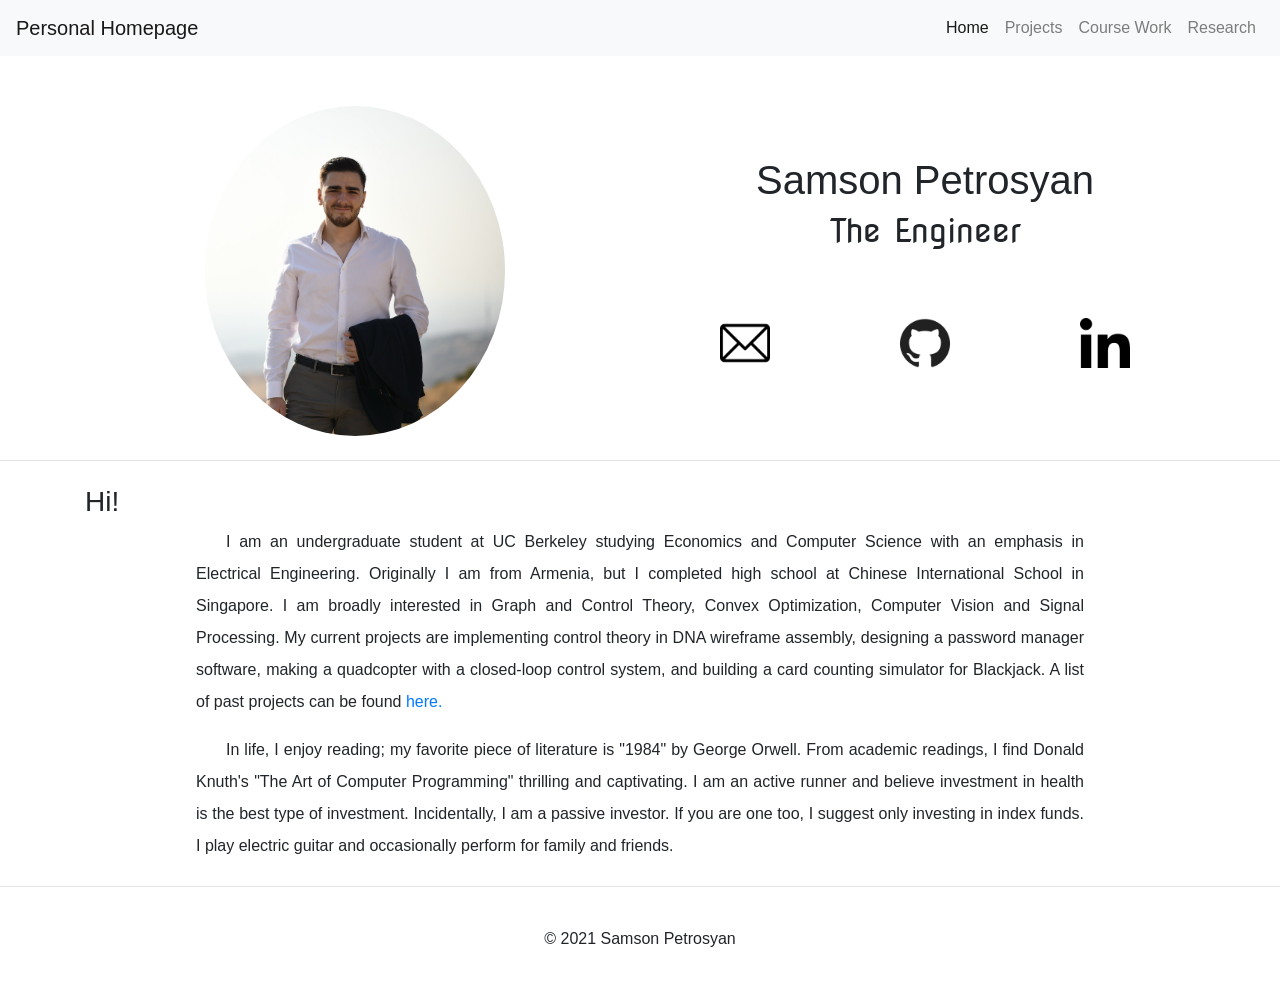
<file: index.html>
<html>

<head>
  <meta charset="UTF-8">
  <meta name="viewport" content="width=device-width, initial-scale=1.0">
  <meta http-equiv="X-UA-Compatible" content="ie=edge">
  <link rel="stylesheet" href="https://stackpath.bootstrapcdn.com/bootstrap/4.5.2/css/bootstrap.min.css" integrity="sha384-JcKb8q3iqJ61gNV9KGb8thSsNjpSL0n8PARn9HuZOnIxN0hoP+VmmDGMN5t9UJ0Z" crossorigin="anonymous">
  <link rel="stylesheet" type="text/css" href="main.css">
  <link href="https://fonts.googleapis.com/css2?family=Nova+Flat&family=Playfair+Display&display=swap" rel="stylesheet">
  <link rel="preconnect" href="https://fonts.gstatic.com">
  <script src="https://code.jquery.com/jquery-3.5.1.slim.min.js" integrity="sha384-DfXdz2htPH0lsSSs5nCTpuj/zy4C+OGpamoFVy38MVBnE+IbbVYUew+OrCXaRkfj" crossorigin="anonymous"></script>
  <script src="https://cdn.jsdelivr.net/npm/popper.js@1.16.1/dist/umd/popper.min.js" integrity="sha384-9/reFTGAW83EW2RDu2S0VKaIzap3H66lZH81PoYlFhbGU+6BZp6G7niu735Sk7lN" crossorigin="anonymous"></script>
  <script src="https://stackpath.bootstrapcdn.com/bootstrap/4.5.2/js/bootstrap.min.js" integrity="sha384-B4gt1jrGC7Jh4AgTPSdUtOBvfO8shuf57BaghqFfPlYxofvL8/KUEfYiJOMMV+rV" crossorigin="anonymous"></script>

<title>Samson Petrosyan's Personal Homepage</title>
</head>




<body>

  <nav class="navbar  navbar-expand-md navbar-light bg-light">
    <a class="navbar-brand" href="index.html">Personal Homepage</a>
    <button class="navbar-toggler" type="button" data-toggle="collapse" data-target="#navbarNav" aria-controls="navbarNav" aria-expanded="false" aria-label="Toggle navigation">
      <span class="navbar-toggler-icon"></span>
    </button>
    <div class="collapse navbar-collapse" id="navbarNav">
      <ul class="navbar-nav ml-auto">
        <li class="nav-item active">
          <a class="nav-link" href="index.html">Home <span class="sr-only">(current)</span></a>
        </li>
        <li class="nav-item">
          <a class="nav-link" href="projects.html">Projects</a>
        </li>
        <li class="nav-item">
          <a class="nav-link" href="coursework.html">Course Work</a>
        </li>
        <li class="nav-item">
          <a class="nav-link" href="research.html">Research</a>
        </li>
      </ul>
    </div>
  </nav>


  <div class="mainCardAlignment container" id="home">
    <div class="row">

      <div class="col-md-6 prof">
        <img src="resources/profile.png" alt="" width="300px" class="profile">
      </div>

      <div class="col-md-6 name">
        <h1>Samson Petrosyan</h1>
        <h2 id="subtitle">The Engineer</h2>
        <div class="row contact">
          <div class="col-sm-4">
            <a id="button" href="mailto:sm3@berkeley.edu"><img id="img" src="resources/email.png" width="50px" alt=""></a>
          </div>
          <div class="col-sm-4">
            <a href="https://github.com/sme777"><img src="resources/github.png" width="50px" alt=""></a>
          </div>

          <div class="col-sm-4">
            <a href="https://www.linkedin.com/in/sme777"><img src="resources/linkedin.png" width="50px" alt=""></a>
          </div>
        </div>
      </div>

    </div>

  </div>


<hr class="my-4">

<div class="container">
  <div>
    <h3>Hi!</h3>
  </div>
  <div class="bio">
    <p>I am an undergraduate student at UC Berkeley studying Economics and Computer Science with an emphasis in Electrical Engineering. 
      Originally I am from Armenia, but I completed high school at Chinese International School in Singapore. I am broadly interested 
      in Graph and Control Theory, Convex Optimization, Computer Vision and Signal Processing. My current projects are implementing control theory in DNA wireframe assembly, designing a password manager software, making a quadcopter with a closed-loop control system, and building a card counting simulator
       for Blackjack. A list of past 
       projects can be found <a href="projects.html">here.</a></p>
      <p>In life, I enjoy reading; my favorite piece of literature is "1984" by George Orwell. From academic readings, I find Donald
         Knuth's "The Art of Computer Programming" thrilling and captivating. I am an active runner and believe investment in health
          is the best type of investment. Incidentally, I am a passive investor. If you are one too, I suggest only investing in index
           funds. I play electric guitar and occasionally perform for family and friends.
      </p>
  </div>
</div>

<hr class="my-4">
<div class="foot container">
  <div class="ending footer-copyright text-center py-3">
    <p>© 2021 Samson Petrosyan</p>
  </div>
</div>

</html>
</file>
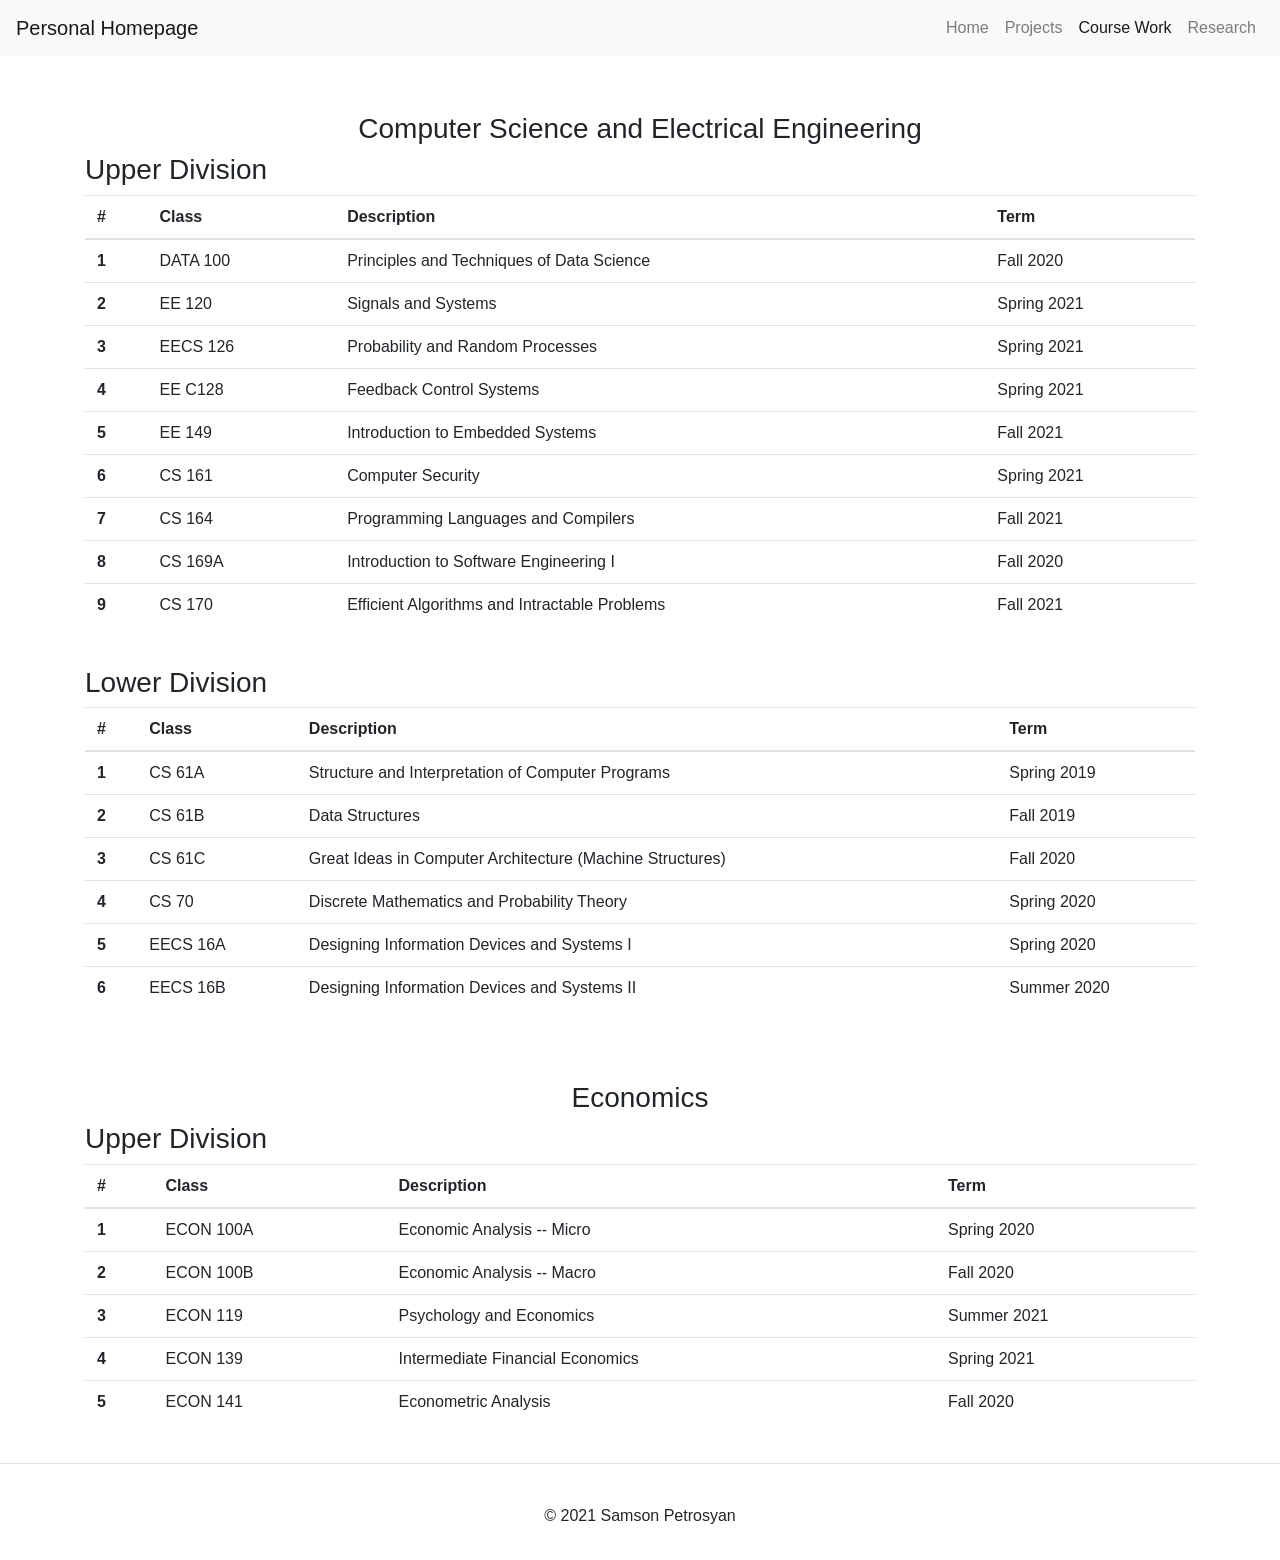
<file: coursework.html>
<html>

<head>
  <meta charset="UTF-8">
  <meta name="viewport" content="width=device-width, initial-scale=1.0">
  <meta http-equiv="X-UA-Compatible" content="ie=edge">
  <link rel="stylesheet" href="https://stackpath.bootstrapcdn.com/bootstrap/4.5.2/css/bootstrap.min.css" integrity="sha384-JcKb8q3iqJ61gNV9KGb8thSsNjpSL0n8PARn9HuZOnIxN0hoP+VmmDGMN5t9UJ0Z" crossorigin="anonymous">
  <link rel="stylesheet" type="text/css" href="main.css">
  <script src="https://code.jquery.com/jquery-3.5.1.slim.min.js" integrity="sha384-DfXdz2htPH0lsSSs5nCTpuj/zy4C+OGpamoFVy38MVBnE+IbbVYUew+OrCXaRkfj" crossorigin="anonymous"></script>
<script src="https://cdn.jsdelivr.net/npm/popper.js@1.16.1/dist/umd/popper.min.js" integrity="sha384-9/reFTGAW83EW2RDu2S0VKaIzap3H66lZH81PoYlFhbGU+6BZp6G7niu735Sk7lN" crossorigin="anonymous"></script>
<script src="https://stackpath.bootstrapcdn.com/bootstrap/4.5.2/js/bootstrap.min.js" integrity="sha384-B4gt1jrGC7Jh4AgTPSdUtOBvfO8shuf57BaghqFfPlYxofvL8/KUEfYiJOMMV+rV" crossorigin="anonymous"></script>
  <title>Samson Petrosyan's Personal Homepage</title>
</head>




<body>

  <nav class="navbar  navbar-expand-md navbar-light bg-light">
    <a class="navbar-brand" href="index.html">Personal Homepage</a>
    <button class="navbar-toggler" type="button" data-toggle="collapse" data-target="#navbarNav" aria-controls="navbarNav" aria-expanded="false" aria-label="Toggle navigation">
      <span class="navbar-toggler-icon"></span>
    </button>
    <div class="collapse navbar-collapse" id="navbarNav">
      <ul class="navbar-nav ml-auto">
        <li class="nav-item">
          <a class="nav-link" href="index.html">Home </a>
        </li>
        <li class="nav-item">
          <a class="nav-link" href="projects.html">Projects</a>
        </li>
        <li class="nav-item active">
          <a class="nav-link" href="coursework.html">Course Work <span class="sr-only">(current)</span></a>
        </li>
        <li class="nav-item">
          <a class="nav-link" href="research.html">Research</a>
        </li>
      </ul>
    </div>
  </nav>

<div class="container">
    <div class="coursetitle">
        <h3>Computer Science and Electrical Engineering</h3>
    </div>

    <div class="container">
        <div class="row">
          <h3>Upper Division</h3>
    
    <table class="table table-hover">
      <thead>
        <tr>
          <th scope="col">#</th>
          <th scope="col">Class</th>
          <th scope="col">Description</th>
          <th scope="col">Term</th>
    
        </tr>
      </thead>
      <tbody>
        <tr>
          <th scope="row">1</th>
          <td>DATA 100</td>
          <td>Principles and Techniques of Data Science</td>
          <td>Fall 2020</td>
        </tr>
        <tr>
          <th scope="row">2</th>
          <td>EE 120</td>
          <td>Signals and Systems</td>
          <td>Spring 2021</td>
        </tr>
        <tr>
          <th scope="row">3</th>
          <td>EECS 126</td>
          <td>Probability and Random Processes</td>
          <td>Spring 2021</td>
        </tr>
        <tr>
          <th scope="row">4</th>
          <td>EE C128</td>
          <td>Feedback Control Systems</td>
          <td>Spring 2021</td>
        </tr>
        <tr>
          <th scope="row">5</th>
          <td>EE 149</td>
          <td>Introduction to Embedded Systems</td>
          <td>Fall 2021</td>
        </tr>
        <tr>
            <th scope="row">6</th>
            <td>CS 161</td>
            <td>Computer Security</td>
            <td>Spring 2021</td>
        </tr>
        <tr>
          <th scope="row">7</th>
          <td>CS 164</td>
          <td>Programming Languages and Compilers</td>
          <td>Fall 2021</td>
        </tr>
        <tr>
          <th scope="row">8</th>
          <td>CS 169A</td>
          <td>Introduction to Software Engineering I</td>
          <td>Fall 2020</td>
        </tr>
        <tr>
          <th scope="row">9</th>
          <td>CS 170</td>
          <td>Efficient Algorithms and Intractable Problems</td>
          <td>Fall 2021</td>
        </tr>
        <!-- <tr>
          <th scope="row">10</th>
          <td>EE 221A</td>
          <td>Linear System Theory</td>
          <td>Fall 2021</td>
        </tr>
        <tr>
          <th scope="row">11</th>
          <td>EE 229A</td>
          <td>Information Theory and Coding</td>
          <td>Fall 2021</td>
        </tr> -->
      </tbody>
    </table>
    </div>
    <br>
    <div class="row">
    <h3>Lower Division</h3>
    <table class="table table-hover">
      <thead>
        <tr>
          <th scope="col">#</th>
          <th scope="col">Class</th>
          <th scope="col">Description</th>
          <th scope="col">Term</th>
    
        </tr>
      </thead>
      <tbody>
    
        <tr>
          <th scope="row">1</th>
          <td>CS 61A</td>
          <td>Structure and Interpretation of Computer Programs</td>
          <td>Spring 2019</td>
        </tr>
        <tr>
          <th scope="row">2</th>
          <td>CS 61B</td>
          <td>Data Structures</td>
          <td>Fall 2019</td>
        </tr>
        <tr>
          <th scope="row">3</th>
          <td>CS 61C</td>
          <td>Great Ideas in Computer Architecture (Machine Structures)</td>
          <td>Fall 2020</td>
        </tr>
        <tr>
          <th scope="row">4</th>
          <td>CS 70</td>
          <td>Discrete Mathematics and Probability Theory</td>
          <td>Spring 2020</td>
        </tr>
        <tr>
          <th scope="row">5</th>
          <td>EECS 16A</td>
          <td>Designing Information Devices and Systems I</td>
          <td>Spring 2020</td>
        </tr>
        <tr>
          <th scope="row">6</th>
          <td>EECS 16B</td>
          <td>Designing Information Devices and Systems II</td>
          <td>Summer 2020</td>
        </tr>
      </tbody>
    </table>
        </div>
      </div>
    </div>

</div>

<div class="container">
    <div class="coursetitle">
        <h3>Economics</h3>
    </div>

    <div class="container">
        <div class="row">
          <h3>Upper Division</h3>
    
    <table class="table table-hover">
      <thead>
        <tr>
          <th scope="col">#</th>
          <th scope="col">Class</th>
          <th scope="col">Description</th>
          <th scope="col">Term</th>
    
        </tr>
      </thead>
      <tbody>
        <th scope="row">1</th>
<td>ECON 100A</td>
<td>Economic Analysis -- Micro</td>
<td>Spring 2020</td>
</tr>
<tr>
<th scope="row">2</th>
<td>ECON 100B</td>
<td>Economic Analysis -- Macro</td>
<td>Fall 2020</td>
</tr>
<tr>
  <th scope="row">3</th>
  <td>ECON 119</td>
  <td>Psychology and Economics</td>
  <td>Summer 2021</td>
  </tr>
<tr>
<th scope="row">4</th>
<td>ECON 139</td>
<td>Intermediate Financial Economics</td>
<td>Spring 2021</td>
</tr>
<tr>
  <th scope="row">5</th>
  <td>ECON 141</td>
  <td>Econometric Analysis</td>
  <td>Fall 2020</td>
  </tr>

  
</tbody>
</table>


      </div>
    </div>

</div>


<hr class="my-4">
<div class="foot container">
  <div class="ending footer-copyright text-center py-3">
    <p>© 2021 Samson Petrosyan</p>
  </div>
</div>

  </body>
  </html>
</file>
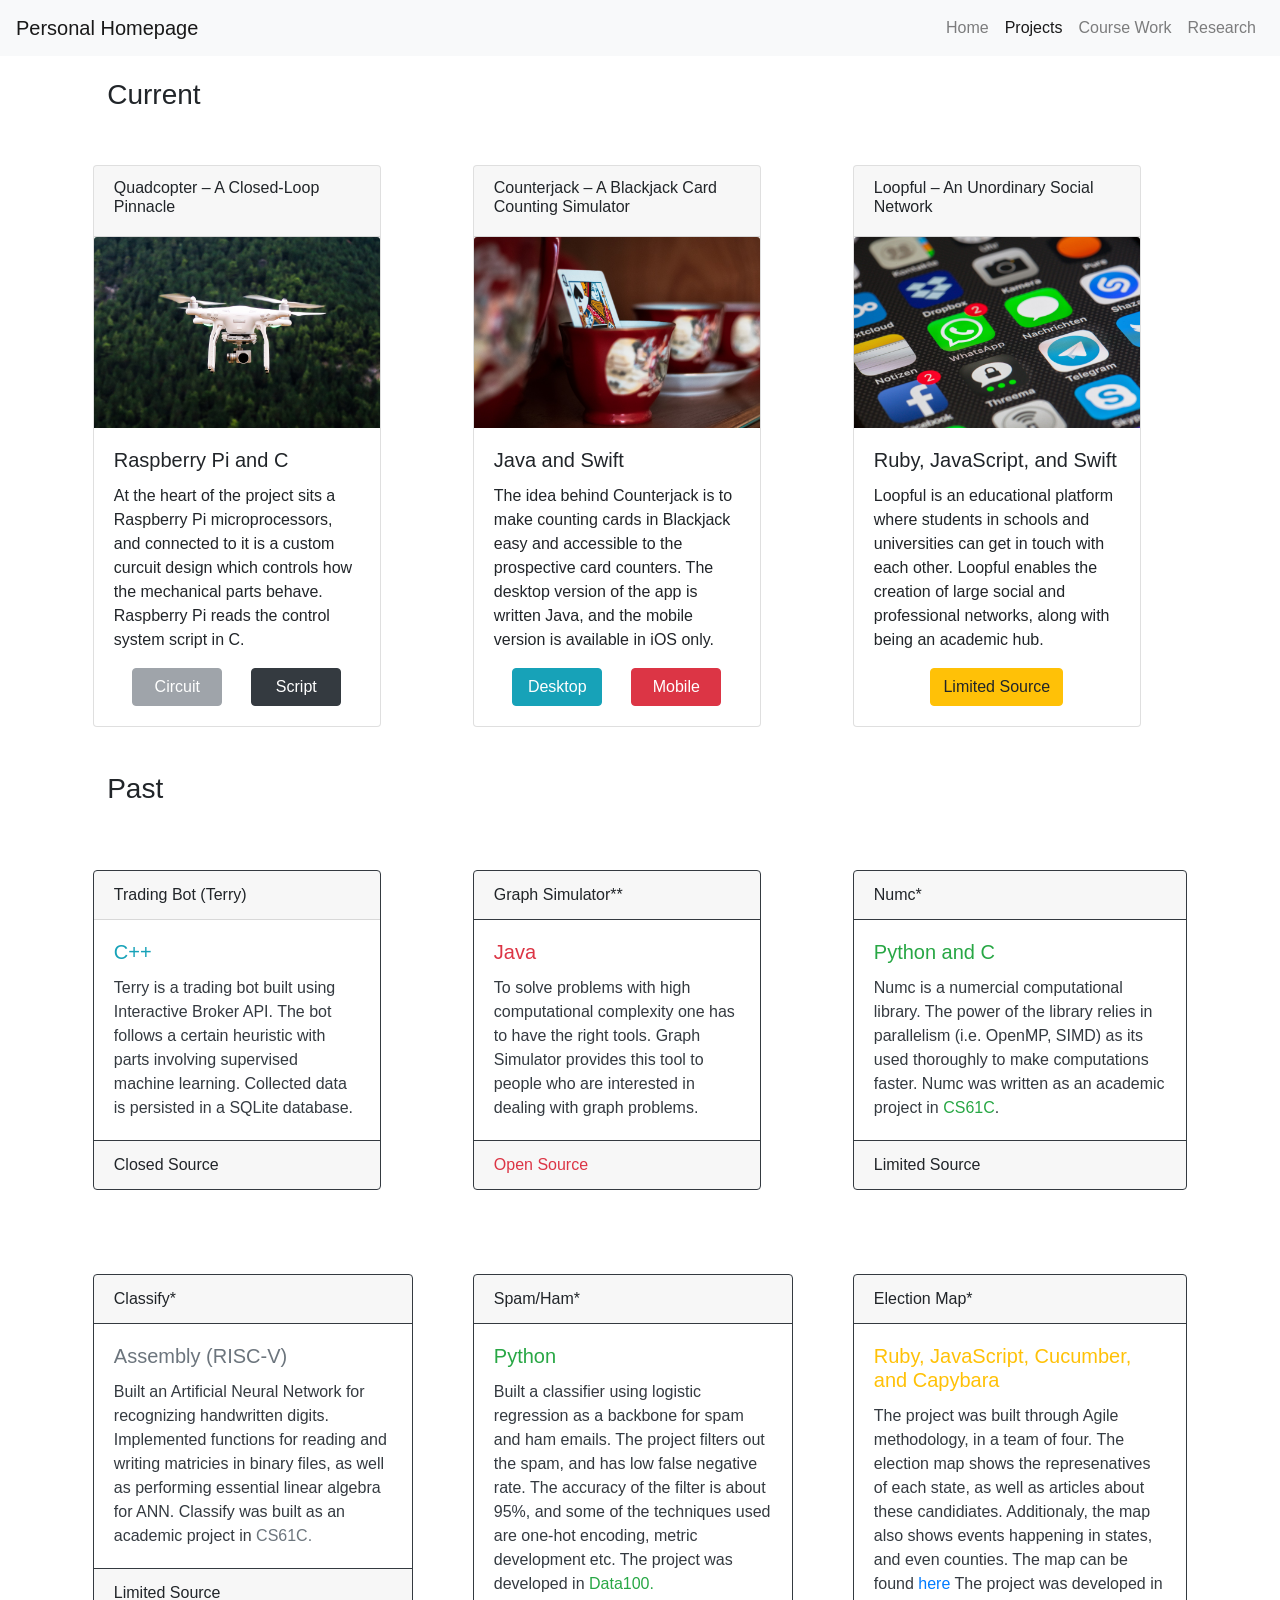
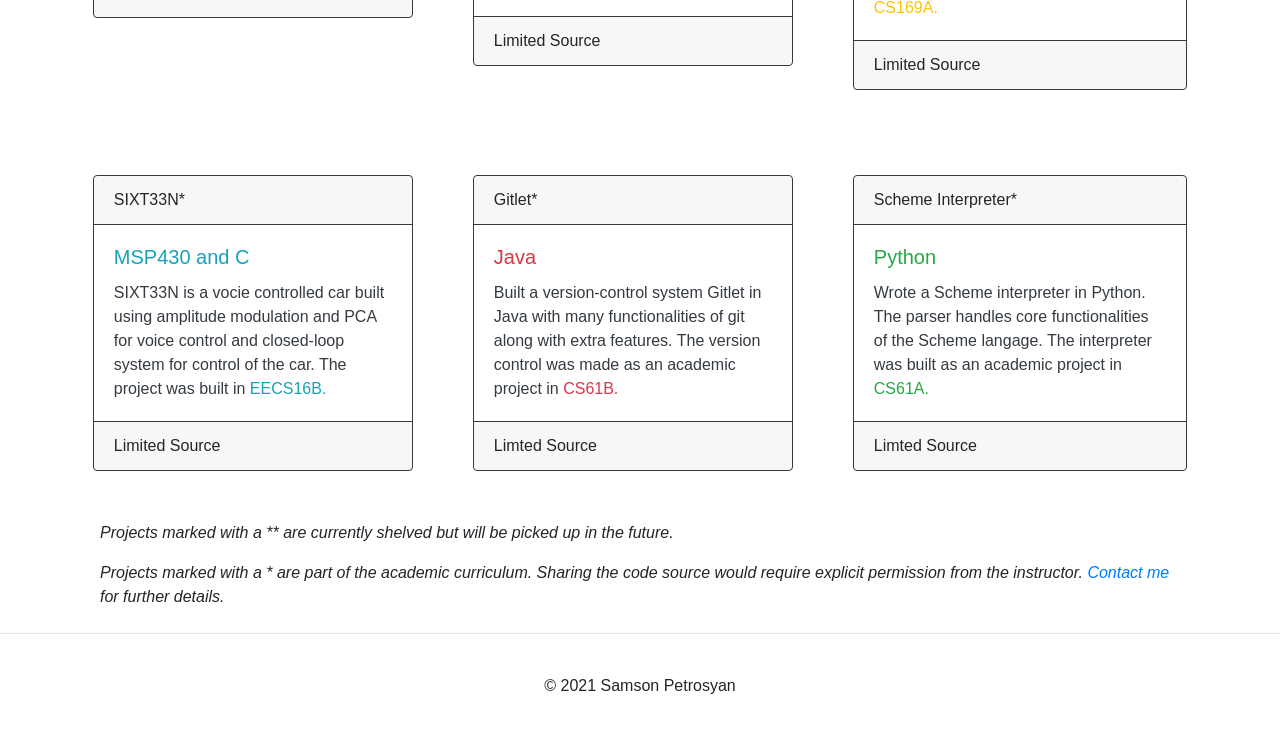
<file: projects.html>
<html>

<head>
  <meta charset="UTF-8">
  <meta name="viewport" content="width=device-width, initial-scale=1.0">
  <meta http-equiv="X-UA-Compatible" content="ie=edge">
  <link rel="stylesheet" href="https://stackpath.bootstrapcdn.com/bootstrap/4.5.2/css/bootstrap.min.css" integrity="sha384-JcKb8q3iqJ61gNV9KGb8thSsNjpSL0n8PARn9HuZOnIxN0hoP+VmmDGMN5t9UJ0Z" crossorigin="anonymous">
  <link rel="stylesheet" type="text/css" href="main.css">
  <script src="https://code.jquery.com/jquery-3.5.1.slim.min.js" integrity="sha384-DfXdz2htPH0lsSSs5nCTpuj/zy4C+OGpamoFVy38MVBnE+IbbVYUew+OrCXaRkfj" crossorigin="anonymous"></script>
<script src="https://cdn.jsdelivr.net/npm/popper.js@1.16.1/dist/umd/popper.min.js" integrity="sha384-9/reFTGAW83EW2RDu2S0VKaIzap3H66lZH81PoYlFhbGU+6BZp6G7niu735Sk7lN" crossorigin="anonymous"></script>
<script src="https://stackpath.bootstrapcdn.com/bootstrap/4.5.2/js/bootstrap.min.js" integrity="sha384-B4gt1jrGC7Jh4AgTPSdUtOBvfO8shuf57BaghqFfPlYxofvL8/KUEfYiJOMMV+rV" crossorigin="anonymous"></script>
  <title>Samson Petrosyan's Personal Homepage</title>
</head>




<body>

  <nav class="navbar  navbar-expand-md navbar-light bg-light">
    <a class="navbar-brand" href="index.html">Personal Homepage</a>
    <button class="navbar-toggler" type="button" data-toggle="collapse" data-target="#navbarNav" aria-controls="navbarNav" aria-expanded="false" aria-label="Toggle navigation">
      <span class="navbar-toggler-icon"></span>
    </button>
    <div class="collapse navbar-collapse" id="navbarNav">
      <ul class="navbar-nav ml-auto">
        <li class="nav-item">
          <a class="nav-link" href="index.html">Home </a>
        </li>
        <li class="nav-item active">
          <a class="nav-link" href="projects.html">Projects <span class="sr-only">(current)</span></a>
        </li>
        <li class="nav-item">
          <a class="nav-link" href="coursework.html">Course Work</a>
        </li>
        <li class="nav-item">
          <a class="nav-link" href="research.html">Research</a>
        </li>
      </ul>
    </div>
  </nav>


  <div class="container">
    <div class="currentProjects">
        <h3>Current</h3>
    </div>
    <div class="row">
        <div class="currentProjects col-sm-4">
            <div class="card" style="max-width: 18rem;">
                <div class="card-header">
                  <h6>Quadcopter – A Closed-Loop Pinnacle</h6>
                </div>
                <img class="card-img-top" src="resources/drone.jpg" alt="Card image cap">
                <div class="card-body">
                  <h5 class="card-title">Raspberry Pi and C</h5>
                  <p class="card-text">At the heart of the project sits a Raspberry Pi microprocessors, 
                      and connected to it is a custom curcuit design which controls how the mechanical parts
                    behave. Raspberry Pi reads the control system script in C.</p>
                    <div class="centeredButtons">
                        <a href="#" class="quadcopter btn btn-secondary disabled">Circuit</a>
                        <a href="" class="quadcopter btn btn-dark">Script</a>
                    </div>
                  
                </div>
              </div>
        </div>

        <div class="currentProjects col-sm-4">
            <div class="card" style="max-width: 18rem;">
                <div class="card-header">
                  <h6>Counterjack – A Blackjack Card Counting Simulator</h6>
                </div>
                <img class="card-img-top" src="resources/blackjack2.jpg" alt="Card image cap">
                <div class="card-body">
                  <h5 class="card-title">Java and Swift</h5>
                  <p class="card-text">The idea behind Counterjack is to make counting cards in Blackjack easy and accessible to the prospective card counters. 
                      The desktop version of the app is written Java, and the mobile version is available in iOS only. </p>
                <div class="centeredButtons">
                    <a href="https://github.com/sme777/counterjack" class="counterjack btn btn-info">Desktop</a>
                    <a href="https://github.com/sme777/counterjack-ios" class="counterjack btn btn-danger">Mobile</a> 
              </div>
                  
                </div>
              </div>
        </div>

        <div class="currentProjects col-sm-4">
            <div class="card" style="max-width: 18rem;">
                <div class="card-header">
                  <h6>Loopful – An Unordinary Social Network</h6>
                </div>
                <img class="card-img-top" src="resources/internet.jpg" alt="Card image cap">
                <div class="card-body">
                  <h5 class="card-title">Ruby, JavaScript, and Swift</h5>
                  <p class="card-text">Loopful is an educational platform where students in schools and universities can get in touch with each other.
                  Loopful enables the creation of large social and professional networks, along with being an academic hub. </p>
                  <div class="loopfulButtons">
                    <a href="mailto:sm3@berkeley.edu?subject=Tell%20me%20about%20Loopful&body=Hi%20Samson%2C%0D%0A%0D%0AI%20would%20like%20to%20know%20more%20about%20Loopful%20and%20what%20it%20does.%20Please%20get%20back%20to%20me%20whenever%20you%20can!%0D%0A%0D%0ABest%2C%0D%0A%0D%0A" class="btn btn-warning">Limited Source</a>
                  </div>
                  
                </div>
              </div>
        </div>
        </div>

    </div>
<!-- You found gold! Hooray! Here are some project I hadn't had the time to propelry design.
    <div class="container">
      <div class="currentProjects">
          <h3>Ongoing</h3>
      </div>
      <div class="row">
          <div class="currentProjects col-sm-6">
            <div class="card text-white bg-dark mb-3" style="max-width: 18rem;">
              <div class="card-header">Cal ASA</div>
              <img class="card-img-top" src="resources/calasa.jpg" alt="Card image cap">
              <div class="card-body">
                <h5 class="card-title">Ruby on Rails App</h5>
                <p class="card-text">
                  <a href="www.calasa.org">www.calasa.org</a>
                  
                  Cal ASA stands for Berkeley's Armenian Student Association. The site was made
                  in agile format along with test and behavioral driven development.
                  In the site, an adiminstrator can add or modify events and fundraisers, while a regular
                  visitor can only view. For full demo <a href="mailto:sm3@berkeley.edu">contact me</a> for sample admin username/password.
                </p>
                <div class="loopfulButtons">
                  <a href="mailto:sm3@berkeley.edu?subject=Tell%20me%20about%20Loopful&body=Hi%20Samson%2C%0D%0A%0D%0AI%20would%20like%20to%20know%20more%20about%20Loopful%20and%20what%20it%20does.%20Please%20get%20back%20to%20me%20whenever%20you%20can!%0D%0A%0D%0ABest%2C%0D%0A%0D%0A" class="btn btn-warning">Limited Source</a>
                </div>
              </div>
            </div>
          </div>
  
          <div class="currentProjects col-sm-6">
            <div class="card text-white bg-dark mb-3" style="max-width: 18rem;">
              <div class="card-header">Password Manager – RSA and AES</div>
              <img class="card-img-top" src="resources/internet.jpg" alt="Card image cap">
              <div class="card-body">
                <h5 class="card-title">Java</h5>
                <p class="card-text">
                  <div class="loopfulButtons">
                    <a href="mailto:sm3@berkeley.edu?subject=Tell%20me%20about%20Loopful&body=Hi%20Samson%2C%0D%0A%0D%0AI%20would%20like%20to%20know%20more%20about%20Loopful%20and%20what%20it%20does.%20Please%20get%20back%20to%20me%20whenever%20you%20can!%0D%0A%0D%0ABest%2C%0D%0A%0D%0A" class="btn btn-warning">Limited Source</a>
                  </div></div>
            </div>
          </div>
          </div>
  
      </div> -->

    <div class="container">
        <div class="currentProjects">
            <h3>Past</h3>
        </div>


        <div class="row">
            <div class="otherProjects col-sm-4">
                <div class="card border-dark mb-3" style="max-width: 18rem;">
                    <div class="card-header">Trading Bot (Terry)</div>
                    <div class="card-body text-dark">
                      <h5 class="card-title text-info">C++</h5>
                      <p class="card-text">Terry is a trading bot built using Interactive Broker
                        API. The bot follows a certain heuristic with parts involving
                        supervised machine learning. Collected data is persisted in
                        a SQLite database.</p>
                    </div>
                    <div class="card-footer border-dark">Closed Source</div>
                  </div>
            </div>


            <div class="otherProjects col-sm-4">
              <div class="card border-dark mb-3" style="max-width: 18rem;">
                  <div class="card-header border-dark">Graph Simulator**</div>
                  <div class="card-body text-dark">
                    <h5 class="card-title text-danger">Java</h5>
                    <p class="card-text">To solve problems with high computational complexity one has to have the right tools. 
                      Graph Simulator provides this tool to people who are interested in dealing with graph problems. 
                    </p>
                  </div>
                  <div class="card-footer border-dark"><a class="text-danger" href="">Open Source</a></div>
                </div>
          </div>

            <div class="otherProjects col-sm-4">
              <div class="card border-dark mb-3" style="max-width: 22rem;">
                <div class="card-header border-dark">Numc*</div>
                <div class="card-body text-dark">
                  <h5 class="card-title text-success">Python and C</h5>
                  <p class="card-text">Numc is a numercial computational library. The power of the library relies in 
                    parallelism (i.e. OpenMP, SIMD) as its used thoroughly to make computations faster. Numc was written as an academic project in <a class="text-success" href="https://www2.eecs.berkeley.edu/Courses/CS61C/">CS61C</a>.
                  </p>
                </div>
                <div class="card-footer border-dark">Limited Source</div>
              </div>

            </div>


            <div class="otherProjects col-sm-4">
                <div class="card border-dark mb-3" style="max-width: 20rem;">
                  <div class="card-header border-dark">Classify*</div>
                  <div class="card-body text-dark">
                    <h5 class="card-title text-secondary">Assembly (RISC-V)</h5>
                    <p class="card-text">Built an Artificial Neural Network for recognizing handwritten digits.
                      Implemented functions for reading and writing matricies in binary files, as well as performing essential linear algebra for ANN. 
                      Classify was built as an academic project in <a class="text-secondary" href="https://www2.eecs.berkeley.edu/Courses/CS61C/">CS61C.</a></p>
                  </div>
                  <div class="card-footer border-dark">Limited Source</div>
                </div>
            </div>

            <div class="otherProjects col-sm-4">
              <div class="card border-dark mb-3" style="max-width: 20rem;">
                <div class="card-header border-dark">Spam/Ham*</div>
                <div class="card-body text-dark">
                  <h5 class="card-title text-success">Python</h5>
                  <p class="card-text">Built a classifier using logistic regression as a backbone for spam and ham emails. The project filters out the spam, and has low false negative rate.
                    The accuracy of the filter is about 95%, and some of the techniques used are one-hot encoding, metric development etc. The project was developed in <a class="text-success" href="https://data.berkeley.edu/education/courses/data-100">Data100.</a></p>
                </div>
                <div class="card-footer border-dark">Limited Source</div>
              </div>
          </div>

          <div class="otherProjects col-sm-4">
            <div class="card border-dark mb-3" style="max-width: 22rem;">
              <div class="card-header border-dark">Election Map*</div>
              <div class="card-body text-dark">
                <h5 class="card-title text-warning">Ruby, JavaScript, Cucumber, and Capybara</h5>
                <p class="card-text">The project was built through Agile methodology, in a team of four. The election map shows the represenatives of each state, as well as articles about these candidiates. Additionaly,
                  the map also shows events happening in states, and even counties. The map can be found <a href="https://actionmapproject.herokuapp.com/">here</a> The project was developed in <a class="text-warning" href="https://www2.eecs.berkeley.edu/Courses/CS169A/">CS169A.</a></p>
              </div>
              <div class="card-footer border-dark">Limited Source</div>
            </div>
        </div>

            <div class="otherProjects col-sm-4">
              <div class="card border-dark mb-3" style="max-width: 20rem;">
                  <div class="card-header border-dark">SIXT33N*</div>
                  <div class="card-body text-dark">
                    <h5 class="card-title text-info">MSP430 and C</h5>
                    <p class="card-text">SIXT33N is a vocie controlled car built using amplitude modulation and PCA for voice control and closed-loop system for control of the car. The project was built in <a class="text-info" href="https://www2.eecs.berkeley.edu/Courses/EECS16B/">EECS16B.</a></p>
                  </div>
                  <div class="card-footer border-dark">Limited Source</div>
                </div>
            </div>

            <div class="otherProjects col-sm-4">
                <div class="card border-dark mb-3" style="max-width: 20rem;">
                  <div class="card-header border-dark">Gitlet*</div>
                  <div class="card-body text-dark">
                    <h5 class="card-title text-danger">Java</h5>
                    <p class="card-text">Built a version-control system Gitlet in
                      Java with many functionalities of git along with extra features. The version control was made as an academic project in <a class="text-danger"href="https://www2.eecs.berkeley.edu/Courses/CS61B/">CS61B.</a></p>
                  </div>
                  <div class="card-footer border-dark">Limted Source</div>
                </div>
            </div>

            <div class="otherProjects col-sm-4">
                <div class="card border-dark mb-3" style="max-width: 22rem;">
                  <div class="card-header border-dark">Scheme Interpreter*</div>
                  <div class="card-body text-dark">
                    <h5 class="card-title text-success">Python</h5>
                    <p class="card-text">Wrote a Scheme interpreter in Python. The parser handles core functionalities of the Scheme langage. The interpreter
                       was built as an academic project in <a class="text-success" href="https://www2.eecs.berkeley.edu/Courses/CS61A/">CS61A.</a></p>
                  </div>
                  <div class="card-footer border-dark">Limted Source</div>
                </div>
            </div>



          </div>
          <div class="container">
            <p><i>Projects marked with a ** are currently shelved but will be picked up in the future.</i></p>
            <p><i>Projects marked with a * are part of the academic curriculum. Sharing the code source would require explicit permission from the instructor. <a href="mailto:sm3@berkeley.edu?subject=Request%20to%20View%20an%20Academic%20Project&body=Hi%20Samson%2C%0D%0A%0D%0AI%20would%20like%20to%20view%20one%20of%20your%20academic%20projects%2C%20shoot%20me%20an%20email%20when%20you%20get%20this.%0D%0A%0D%0ABest%2C%0D%0A%0D%0A">Contact me</a> for further details.</i></p>
            
          </div>
    </div>
    <hr class="my-4">
        <div class="foot container">
            <div class="ending footer-copyright text-center py-3">
                <p>© 2021 Samson Petrosyan</p>
            </div>
        </div>
  </body>
</html>
</file>
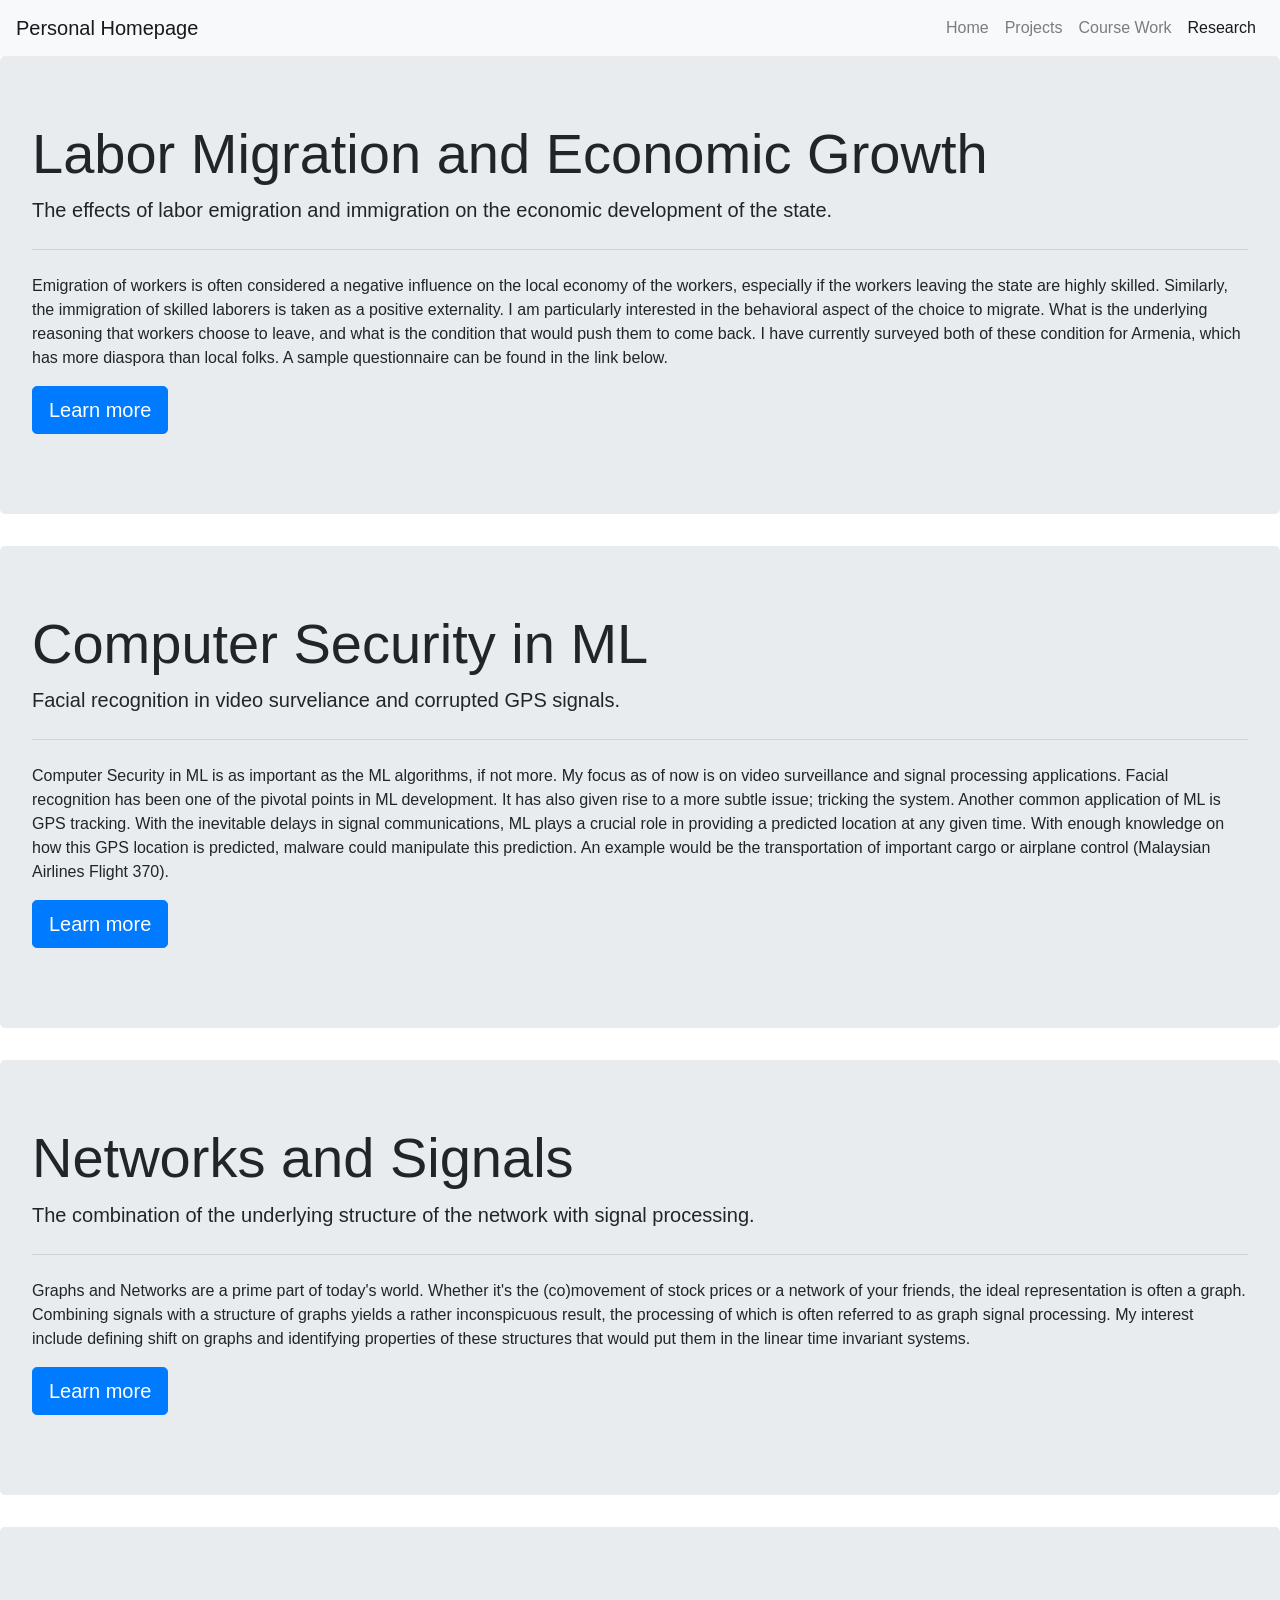
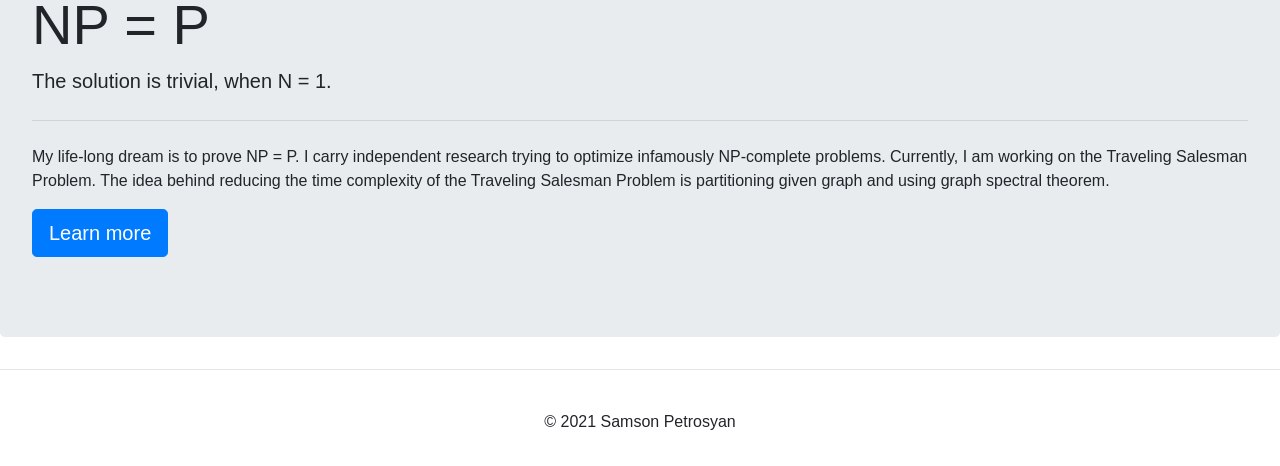
<file: research.html>
<html>

<head>
  <meta charset="UTF-8">
  <meta name="viewport" content="width=device-width, initial-scale=1.0">
  <meta http-equiv="X-UA-Compatible" content="ie=edge">
  <link rel="stylesheet" href="https://stackpath.bootstrapcdn.com/bootstrap/4.5.2/css/bootstrap.min.css" integrity="sha384-JcKb8q3iqJ61gNV9KGb8thSsNjpSL0n8PARn9HuZOnIxN0hoP+VmmDGMN5t9UJ0Z" crossorigin="anonymous">
  <link rel="stylesheet" type="text/css" href="main.css">
  <script src="https://code.jquery.com/jquery-3.5.1.slim.min.js" integrity="sha384-DfXdz2htPH0lsSSs5nCTpuj/zy4C+OGpamoFVy38MVBnE+IbbVYUew+OrCXaRkfj" crossorigin="anonymous"></script>
<script src="https://cdn.jsdelivr.net/npm/popper.js@1.16.1/dist/umd/popper.min.js" integrity="sha384-9/reFTGAW83EW2RDu2S0VKaIzap3H66lZH81PoYlFhbGU+6BZp6G7niu735Sk7lN" crossorigin="anonymous"></script>
<script src="https://stackpath.bootstrapcdn.com/bootstrap/4.5.2/js/bootstrap.min.js" integrity="sha384-B4gt1jrGC7Jh4AgTPSdUtOBvfO8shuf57BaghqFfPlYxofvL8/KUEfYiJOMMV+rV" crossorigin="anonymous"></script>
  <title>Samson Petrosyan's Personal Homepage</title>
</head>




<body>

  <nav class="navbar  navbar-expand-md navbar-light bg-light">
    <a class="navbar-brand" href="index.html">Personal Homepage</a>
    <button class="navbar-toggler" type="button" data-toggle="collapse" data-target="#navbarNav" aria-controls="navbarNav" aria-expanded="false" aria-label="Toggle navigation">
      <span class="navbar-toggler-icon"></span>
    </button>
    <div class="collapse navbar-collapse" id="navbarNav">
      <ul class="navbar-nav ml-auto">
        <li class="nav-item">
          <a class="nav-link" href="index.html">Home </a>
        </li>
        <li class="nav-item">
          <a class="nav-link" href="projects.html">Projects</a>
        </li>
        <li class="nav-item">
          <a class="nav-link" href="coursework.html">Course Work</a>
        </li>
        <li class="nav-item active">
          <a class="nav-link" href="research.html">Research<span class="sr-only">(current)</span></a>
        </li>
      </ul>
    </div>
  </nav>



  <div class="jumbotron">
    <h1 class="display-4">Labor Migration and Economic Growth</h1>
    <p class="lead">The effects of labor emigration and immigration on the economic development of the state.</p>
    <hr class="my-4">
    <p>Emigration of workers is often considered a negative influence on the local economy of the workers,
         especially if the workers leaving the state are highly skilled. Similarly, the immigration of skilled 
         laborers is taken as a positive externality. I am particularly interested in the behavioral aspect of
          the choice to migrate. What is the underlying reasoning that workers choose to leave, and what is the
           condition that would push them to come back. I have currently surveyed both of these condition for 
           Armenia, which has more diaspora than local folks. A sample questionnaire can be found in the link below.
    </p>
    <p class="lead">
      <a class="btn btn-primary btn-lg" href="https://www.ilo.org/global/topics/labour-migration/policy-areas/migration-and-development/lang--en/index.htm" role="button">Learn more</a>
    </p>
  </div> 


 
  <div class="jumbotron">
    <h1 class="display-4">Computer Security in ML</h1>
    <p class="lead">Facial recognition in video surveliance and corrupted GPS signals.</p>
    <hr class="my-4">
    <p>
      Computer Security in ML is as important as the ML algorithms, if not more. 
      My focus as of now is on video surveillance and signal processing applications. 
      Facial recognition has been one of the pivotal points in ML development. It has
       also given rise to a more subtle issue; tricking the system. Another common 
       application of ML is GPS tracking. With the inevitable delays in signal communications,
        ML plays a crucial role in providing a predicted location at any given time. 
        With enough knowledge on how this GPS location is predicted, malware could manipulate 
        this prediction. An example would be the transportation of important cargo or airplane 
        control (Malaysian Airlines Flight 370). </p>
    <p class="lead">
      <a class="btn btn-primary btn-lg" href="https://en.wikipedia.org/wiki/RISC-V" role="button">Learn more</a>
    </p>
  </div> 

  <div class="jumbotron">
    <h1 class="display-4">Networks and Signals</h1>
    <p class="lead">The combination of the underlying structure of the network with signal processing.</p>
    <hr class="my-4">
    <p>Graphs and Networks are a prime part of today's world. Whether it's the (co)movement of stock prices or a network of your friends, the ideal representation is often a graph. Combining signals with a structure of graphs yields a rather inconspicuous result, the processing of which is often referred to as graph signal processing. My interest include defining shift on graphs and identifying properties of these structures that would put them in the linear time 
        invariant systems. 
    </p>
    <p class="lead">
      <a class="btn btn-primary btn-lg" href="https://ieeexplore.ieee.org/document/6494675" role="button">Learn more</a>
    </p>
  </div> 
  <div class="jumbotron">
    <h1 class="display-4">NP = P</h1>
    <p class="lead">The solution is trivial, when N = 1.</p>
    <hr class="my-4">
    <p>My life-long dream is to prove NP = P. I carry independent research trying to optimize infamously 
        NP-complete problems. Currently, I am working on the Traveling Salesman Problem. The idea behind 
        reducing the time complexity of the Traveling Salesman Problem is partitioning given graph and using graph spectral theorem.</p>
    <p class="lead">
      <a class="btn btn-primary btn-lg" href="https://en.wikipedia.org/wiki/P_versus_NP_problem" role="button">Learn more</a>
    </p>
  </div> 
  <hr class="my-4">
  <div class="foot container">
      <div class="ending footer-copyright text-center py-3">
          <p>© 2021 Samson Petrosyan</p>
      </div>
  </div>

  
  </body>
  </html>
</file>
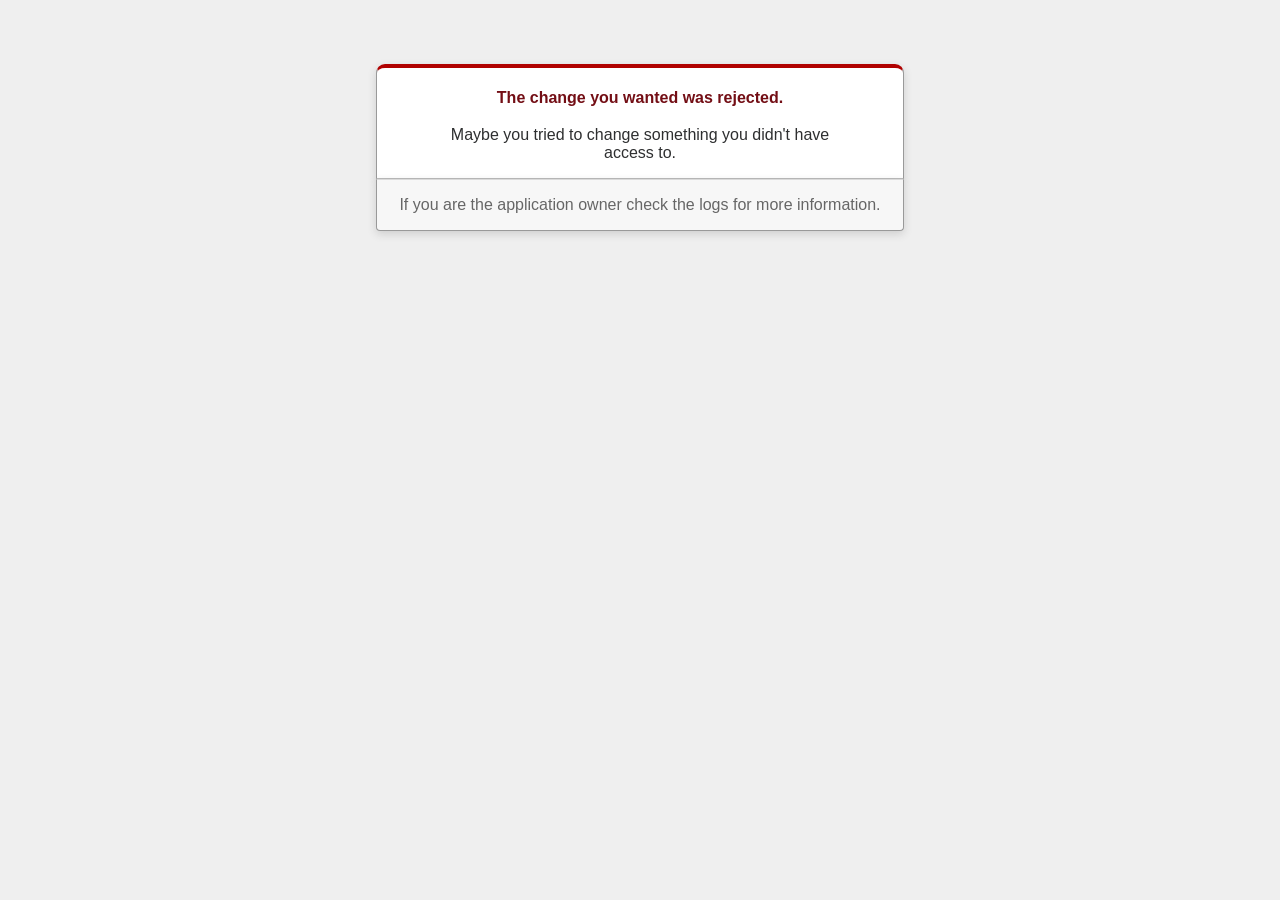
<file: public/422.html>
<!DOCTYPE html>
<html>
<head>
  <title>The change you wanted was rejected (422)</title>
  <meta name="viewport" content="width=device-width,initial-scale=1">
  <style>
  .rails-default-error-page {
    background-color: #EFEFEF;
    color: #2E2F30;
    text-align: center;
    font-family: arial, sans-serif;
    margin: 0;
  }

  .rails-default-error-page div.dialog {
    width: 95%;
    max-width: 33em;
    margin: 4em auto 0;
  }

  .rails-default-error-page div.dialog > div {
    border: 1px solid #CCC;
    border-right-color: #999;
    border-left-color: #999;
    border-bottom-color: #BBB;
    border-top: #B00100 solid 4px;
    border-top-left-radius: 9px;
    border-top-right-radius: 9px;
    background-color: white;
    padding: 7px 12% 0;
    box-shadow: 0 3px 8px rgba(50, 50, 50, 0.17);
  }

  .rails-default-error-page h1 {
    font-size: 100%;
    color: #730E15;
    line-height: 1.5em;
  }

  .rails-default-error-page div.dialog > p {
    margin: 0 0 1em;
    padding: 1em;
    background-color: #F7F7F7;
    border: 1px solid #CCC;
    border-right-color: #999;
    border-left-color: #999;
    border-bottom-color: #999;
    border-bottom-left-radius: 4px;
    border-bottom-right-radius: 4px;
    border-top-color: #DADADA;
    color: #666;
    box-shadow: 0 3px 8px rgba(50, 50, 50, 0.17);
  }
  </style>
</head>

<body class="rails-default-error-page">
  <!-- This file lives in public/422.html -->
  <div class="dialog">
    <div>
      <h1>The change you wanted was rejected.</h1>
      <p>Maybe you tried to change something you didn't have access to.</p>
    </div>
    <p>If you are the application owner check the logs for more information.</p>
  </div>
</body>
</html>
</file>
<file: main.css>
#subtitle {
    font-family: 'Nova Flat', cursive;
}
.profile {
    border-radius: 50%;
}

.prof {
    padding-top: 50px;
}

.name {
    padding-top: 100px;
    text-align: center;
}

.contact {
    padding-top: 60px;
    margin-left: 0px;
    margin-right: 0px;
}

.bio {
    padding-right: 10%;
    padding-left: 10%;
    line-height: 2;
    text-indent: 30px;
    text-align: justify;
}

.ending {
    margin-bottom: 0;
    padding-bottom: 0;
}

.foot {
    margin-bottom: 0;
    padding-bottom: 0;
}

.coursetitle {
    text-align: center;
    padding-top: 5%;
}

.quadcopter {
    margin-left: 5%;
    margin-right: 5%;
    width: 90px;
}

.counterjack {
    margin-left: 5%;
    margin-right: 5%;
    width: 90px;
}
.centeredButtons {
    text-align: center;
}

.currentProjects {
    padding-top: 2%;
    padding-left: 2%;
    padding-right: 2%;
    padding-bottom: 2%;
}

.ongoingCard{
    margin: 2% auto;
}

.loopfulButtons {
    text-align: center;
}

.otherProjects {
    padding-top: 3%;
    padding-bottom: 3%;
    padding-left: 2%;
    padding-right: 2%;
}

.mainCardAlignment {
    text-align: center;
}
</file>
